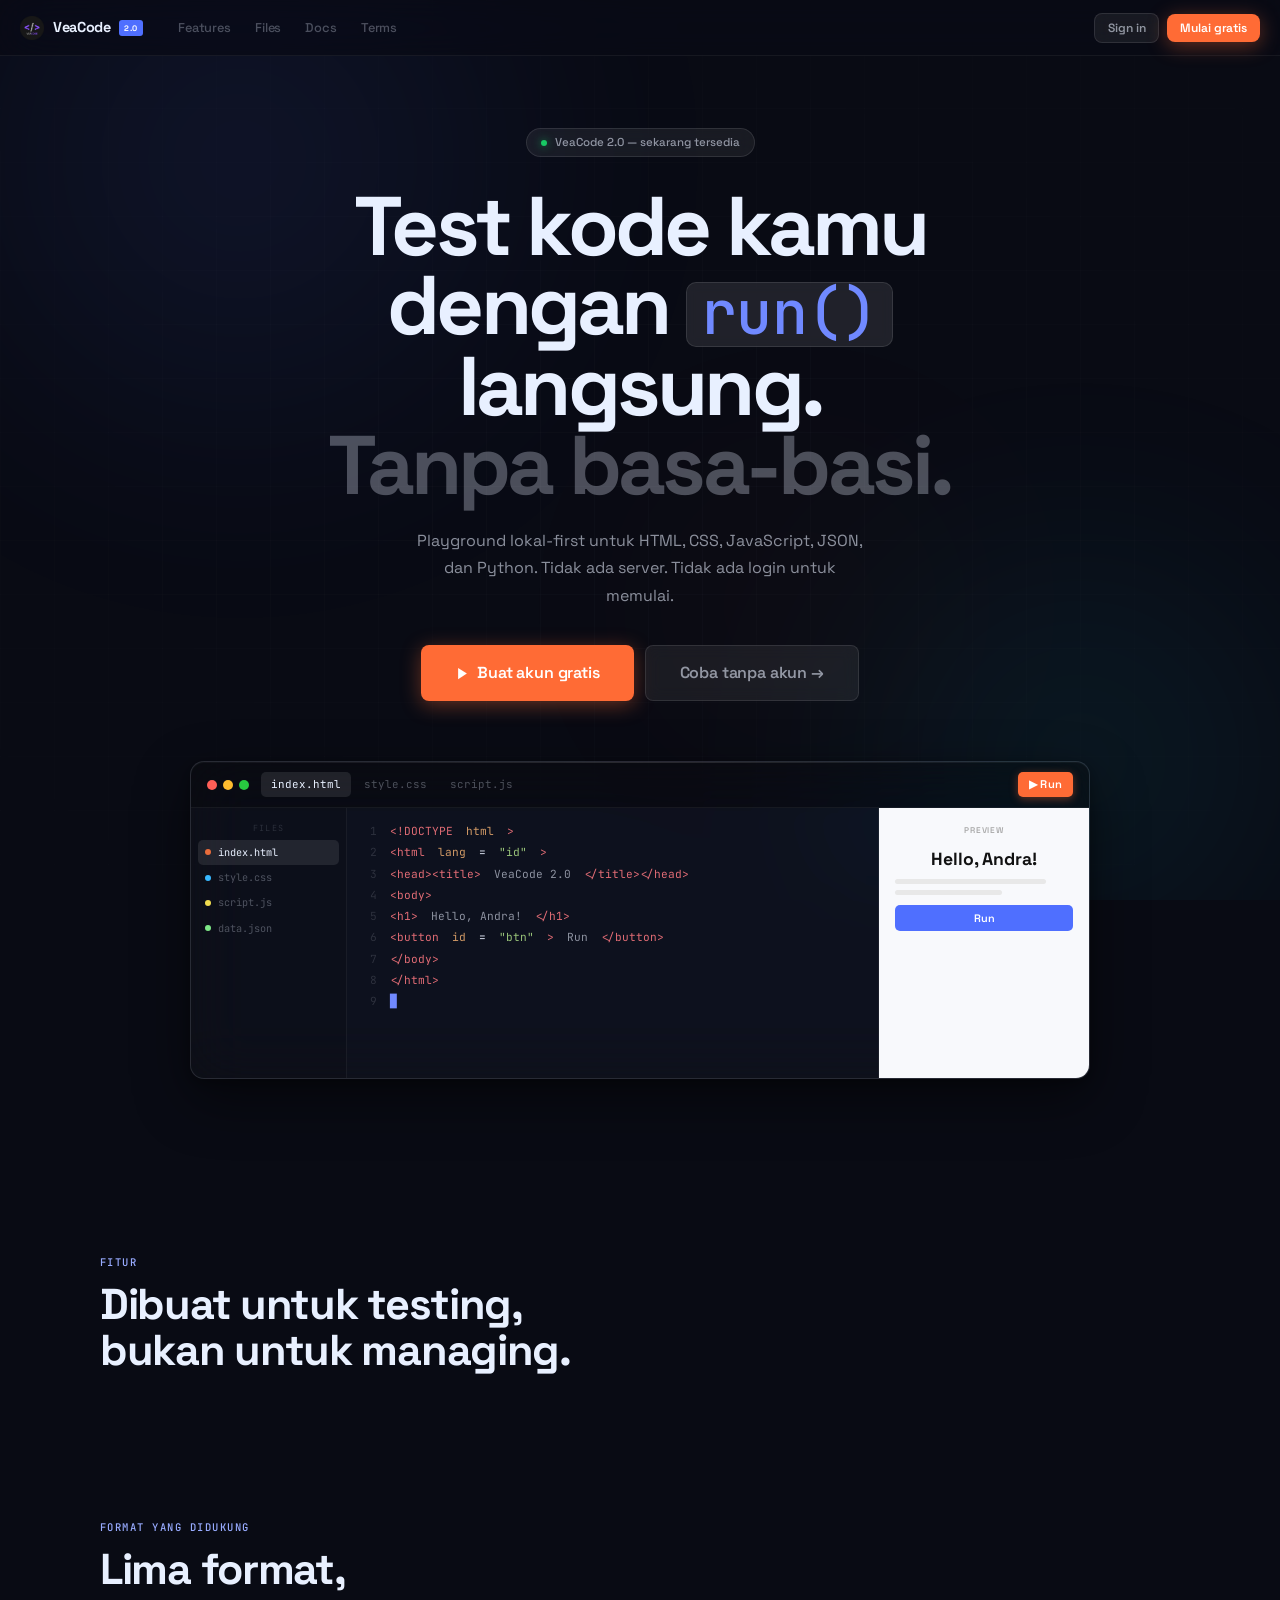
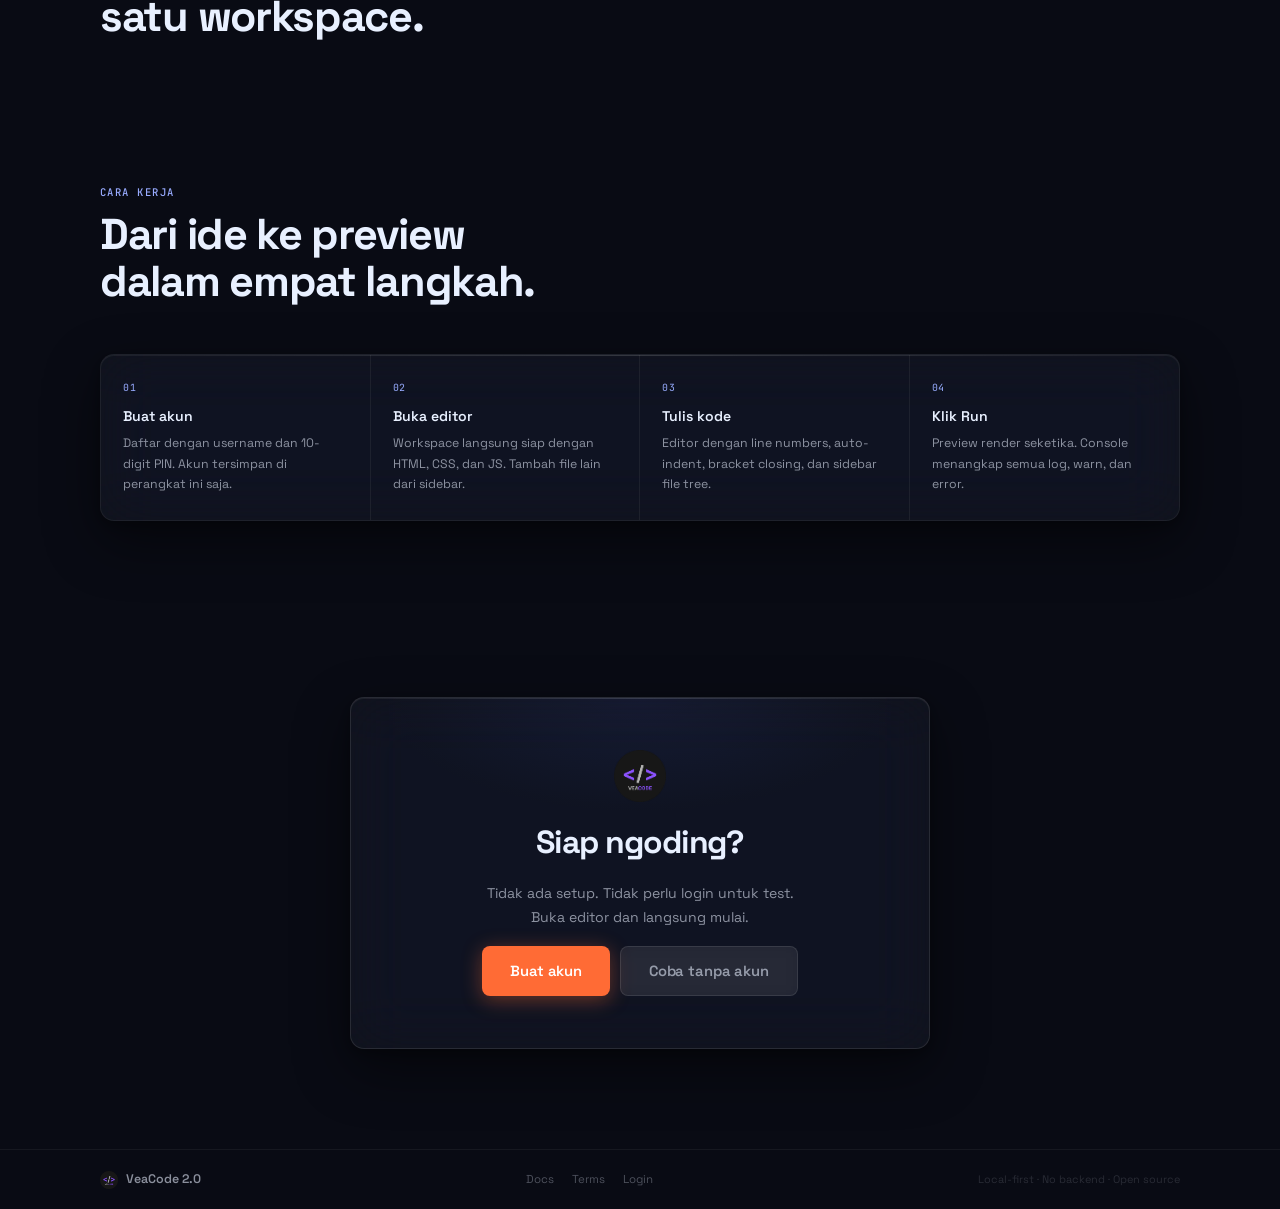
<file: index.html>
<!DOCTYPE html>
<html lang="id">
<head>
  <meta charset="UTF-8"/>
  <meta name="viewport" content="width=device-width, initial-scale=1.0"/>
  <title>VeaCode 2.0 — The code playground that stays out of your way.</title>
  <link rel="stylesheet" href="style.css"/>
  <style>
    /* ── PAGE-SPECIFIC ── */
    body { overflow-x: hidden; }

    /* HERO */
    .hero {
      position: relative; z-index: 1;
      min-height: 100vh;
      display: flex; flex-direction: column;
      align-items: center; justify-content: center;
      text-align: center;
      padding: calc(var(--nav-h) + 72px) 24px 80px;
    }

    .hero-kicker {
      display: inline-flex; align-items: center; gap: 8px;
      background: var(--s2); border: 1px solid var(--e2);
      border-radius: 100px; padding: 5px 14px;
      font-size: 0.72rem; font-weight: 500;
      color: var(--w2); margin-bottom: 30px;
      backdrop-filter: blur(8px);
    }
    .kicker-dot {
      width: 6px; height: 6px; border-radius: 50%;
      background: var(--green);
      box-shadow: 0 0 8px rgba(24,201,100,0.7);
      animation: kPulse 2.2s ease-in-out infinite;
    }
    @keyframes kPulse { 0%,100%{opacity:1} 50%{opacity:0.4} }

    /* SIGNATURE ELEMENT: typing code headline */
    .hero-headline {
      font-size: clamp(2.6rem, 6.5vw, 5.2rem);
      font-weight: 700; letter-spacing: -0.045em;
      line-height: 0.95; margin-bottom: 22px;
      max-width: 820px;
    }
    .hl-code {
      /* the risk: code block inline in hero title */
      display: inline-block;
      background: var(--s3);
      border: 1px solid var(--e2);
      border-radius: 10px;
      padding: 2px 14px 4px;
      font-family: var(--fm);
      font-size: 0.72em;
      color: var(--blue2);
      letter-spacing: -0.01em;
      font-weight: 500;
      vertical-align: middle;
      backdrop-filter: blur(6px);
    }
    .hl-dim { color: var(--w3); }

    .hero-sub {
      max-width: 460px; font-size: 1rem;
      color: var(--w2); line-height: 1.72;
      margin-bottom: 36px;
    }

    .hero-btns {
      display: flex; gap: 11px; flex-wrap: wrap;
      justify-content: center; margin-bottom: 60px;
    }

    /* LIVE CODE CARD — signature piece */
    .code-card {
      width: 100%; max-width: 900px;
    }

    .cc-topbar {
      display: flex; align-items: center; gap: 12px;
      padding: 10px 16px;
      background: rgba(0,0,0,0.4);
      border-bottom: 1px solid var(--e1);
    }
    .cc-dots { display:flex; gap:6px; }
    .cc-dot { width:10px; height:10px; border-radius:50%; }
    .cc-dot.r { background:#ff5f57; } .cc-dot.y { background:#febc2e; } .cc-dot.g { background:#28c840; }
    .cc-tabs { display:flex; gap:3px; flex:1; }
    .cc-tab {
      font-family: var(--fm); font-size: 0.68rem;
      color: var(--w3); padding: 4px 10px;
      border-radius: 5px;
    }
    .cc-tab.on { background: var(--s3); color: var(--w1); }
    .cc-run {
      font-size: 0.7rem; font-weight: 600; color: #fff;
      background: var(--orange); border-radius: 5px;
      padding: 4px 11px; letter-spacing: 0.02em;
      box-shadow: 0 2px 8px var(--orange-glow);
    }

    .cc-body { display: flex; height: 270px; }

    .cc-sidebar {
      width: 156px; flex-shrink: 0;
      background: rgba(0,0,0,0.22);
      border-right: 1px solid var(--e1);
      padding: 10px 7px;
    }
    .cc-sb-label {
      font-family: var(--fm); font-size: 0.53rem;
      letter-spacing: 0.13em; text-transform: uppercase;
      color: var(--w4); padding: 4px 7px 5px;
    }
    .cc-file {
      display: flex; align-items: center; gap: 7px;
      font-family: var(--fm); font-size: 0.64rem;
      color: var(--w3); padding: 5px 7px; border-radius: 5px;
    }
    .cc-file.on { background: var(--s3); color: var(--w1); }
    .cc-fdot { width:6px; height:6px; border-radius:50%; flex-shrink:0; }

    .cc-editor {
      flex: 1; padding: 13px 16px;
      border-right: 1px solid var(--e1); overflow: hidden;
      background: rgba(0,0,0,0.12);
    }
    .cc-line {
      display: flex; gap: 13px;
      font-family: var(--fm); font-size: 0.7rem; line-height: 1.9;
    }
    .cc-ln  { color: var(--w4); width: 14px; text-align: right; flex-shrink: 0; }
    .cc-t   { color: #e06c75; } /* tag */
    .cc-a   { color: #d19a66; } /* attr */
    .cc-s   { color: #98c379; } /* string */
    .cc-p   { color: var(--w2); } /* plain */
    .cc-c   { animation: cur 1.1s step-end infinite; color: var(--blue2); }
    @keyframes cur { 0%,100%{opacity:1} 50%{opacity:0} }

    .cc-preview {
      width: 210px; flex-shrink: 0;
      background: #f8f9fc; padding: 16px;
      display: flex; flex-direction: column; gap: 6px;
    }
    .cp-tag { font-size: 0.52rem; font-weight: 600; letter-spacing: 0.1em; text-transform: uppercase; color: #aaa; }
    .cp-h1  { font-size: 1.1rem; font-weight: 700; color: #111; margin-top: 4px; }
    .cp-bar { height: 5px; background: #e8e8e8; border-radius: 3px; }
    .cp-btn { display: inline-block; background: #4f6fff; color: #fff; font-size: 0.68rem; font-weight: 600; border-radius: 5px; padding: 5px 11px; margin-top: 4px; }

    /* ── SECTIONS ── */
    .lp-section {
      position: relative; z-index: 1;
      padding: 96px 24px;
    }
    .lp-inner { max-width: 1080px; margin: 0 auto; }

    .sec-kicker {
      font-family: var(--fm); font-size: 0.66rem;
      font-weight: 500; letter-spacing: 0.14em;
      text-transform: uppercase; color: var(--blue3);
      margin-bottom: 10px;
    }
    .sec-title {
      font-size: clamp(1.8rem,4vw,2.7rem);
      font-weight: 700; letter-spacing: -0.03em;
      line-height: 1.08; color: var(--w1);
      margin-bottom: 0;
    }
    .sec-hdr { margin-bottom: 50px; }

    /* FEATURE GRID */
    .feat-grid {
      display: grid;
      grid-template-columns: repeat(auto-fill, minmax(265px,1fr));
      gap: 13px;
    }
    .fc {
      padding: 22px 20px 20px;
      border-radius: var(--r2);
      display: flex; flex-direction: column; gap: 9px;
      transition: all 0.25s var(--ease); cursor: default;
    }
    .fc::before { /* top highlight strip */
      content:''; position:absolute;
      top:0;left:0;right:0;height:2px;
      background:linear-gradient(90deg,var(--blue),var(--cyan));
      border-radius:var(--r2) var(--r2) 0 0;
      opacity:0; transition:opacity 0.25s;
    }
    .fc:hover { background:var(--s2); border-color:var(--e3); transform:translateY(-3px); box-shadow:0 10px 36px rgba(0,0,0,0.38); }
    .fc:hover::before { opacity:1; }
    .fc-ico   { font-size:1.4rem; line-height:1; }
    .fc-name  { font-size:0.88rem; font-weight:600; color:var(--w1); letter-spacing:-0.01em; }
    .fc-desc  { font-size:0.77rem; color:var(--w2); line-height:1.65; }

    /* FILES ROW */
    .files-row {
      display: flex; flex-wrap: wrap; gap: 11px; justify-content: center;
    }
    .fp {
      display: flex; align-items: center; gap: 10px;
      padding: 14px 20px; border-radius: var(--r2);
      transition: all 0.2s var(--ease); cursor: default;
    }
    .fp:hover { background: var(--s2); border-color: var(--e3); transform: translateY(-2px); }
    .fp-dot { width:9px; height:9px; border-radius:50%; flex-shrink:0; }
    .fp-ext { font-family:var(--fm); font-size:0.8rem; font-weight:600; color:var(--w1); }
    .fp-lbl { font-size:0.7rem; color:var(--w3); margin-top:1px; }

    /* HOW GRID */
    .how-grid {
      display: grid;
      grid-template-columns: repeat(4,1fr);
      border: 1px solid var(--e1);
      border-radius: var(--r2); overflow: hidden;
    }
    .how-step {
      padding: 26px 22px;
      border-right: 1px solid var(--e1);
    }
    .how-step:last-child { border-right: none; }
    .hw-n { font-family:var(--fm); font-size:0.62rem; color:var(--blue3); letter-spacing:0.1em; margin-bottom:10px; }
    .hw-t { font-size:0.88rem; font-weight:600; color:var(--w1); margin-bottom:6px; }
    .hw-d { font-size:0.77rem; color:var(--w2); line-height:1.65; }

    /* CTA */
    .cta-wrap { padding: 80px 24px 100px; position:relative;z-index:1; }
    .cta-card {
      max-width: 580px; margin: 0 auto;
      padding: 52px 44px; text-align: center;
      display: flex; flex-direction: column; align-items: center; gap: 16px;
    }
    .cta-bg {
      position: absolute; inset: 0;
      background: radial-gradient(ellipse 75% 55% at 50% 0%, rgba(79,111,255,0.08), transparent 60%);
      pointer-events: none;
    }
    .cta-logo { width:52px; height:52px; border-radius:12px; object-fit:contain; }
    .cta-t { font-size:2rem; font-weight:700; letter-spacing:-0.035em; }
    .cta-s { font-size:0.88rem; color:var(--w2); line-height:1.7; max-width:340px; }
    .cta-btns { display:flex; gap:10px; flex-wrap:wrap; justify-content:center; }

    /* FOOTER */
    .lp-footer {
      position: relative; z-index: 1;
      border-top: 1px solid var(--e1); padding: 20px 24px;
    }
    .lp-footer-inner {
      max-width: 1080px; margin: 0 auto;
      display: flex; align-items: center; justify-content: space-between; flex-wrap: wrap; gap: 10px;
    }
    .lp-fbrand { display:flex; align-items:center; gap:8px; font-size:0.78rem; font-weight:600; color:var(--w2); }
    .lp-fbrand img { width:18px; height:18px; border-radius:4px; }
    .lp-flinks { display:flex; gap:18px; }
    .lp-flink { font-size:0.72rem; color:var(--w3); text-decoration:none; transition:color 0.14s; }
    .lp-flink:hover { color:var(--w1); }
    .lp-fcopy { font-size:0.68rem; color:var(--w4); }

    @media(max-width:760px) {
      .cc-sidebar { display:none; }
      .cc-preview  { width:170px; }
      .how-grid    { grid-template-columns:1fr 1fr; }
      .how-step:nth-child(2) { border-right:none; }
      .how-step:nth-child(3) { border-right:1px solid var(--e1); }
      .how-step    { border-bottom:1px solid var(--e1); }
    }
    @media(max-width:480px) {
      .cc-preview { display:none; }
      .how-grid   { grid-template-columns:1fr; }
      .cta-card   { padding:36px 24px; }
    }
  </style>
</head>
<body>
<div class="amb">
  <div class="amb-orb a1"></div>
  <div class="amb-orb a2"></div>
  <div class="amb-orb a3"></div>
  <div class="amb-grid"></div>
</div>

<!-- NAV -->
<nav class="v-nav">
  <a href="index.html" class="v-nav-brand">
    <img src="images/VeaCode.png" alt="VeaCode" onerror="this.style.display='none'"/>
    <span class="v-nav-brand-name">VeaCode</span>
    <span class="v-nav-brand-badge">2.0</span>
  </a>
  <div class="v-nav-links">
    <a href="#features" class="v-nav-link">Features</a>
    <a href="#files"    class="v-nav-link">Files</a>
    <a href="docs.html" class="v-nav-link">Docs</a>
    <a href="tos.html"  class="v-nav-link">Terms</a>
  </div>
  <div class="v-nav-end">
    <a href="login.html"           class="btn btn-ghost btn-sm">Sign in</a>
    <a href="login.html?m=register" class="btn btn-orange btn-sm">Mulai gratis</a>
  </div>
</nav>

<!-- HERO -->
<section class="hero">
  <div class="hero-kicker">
    <span class="kicker-dot"></span>
    VeaCode 2.0 — sekarang tersedia
  </div>

  <h1 class="hero-headline">
    Test kode kamu<br/>
    dengan <span class="hl-code">run()</span> langsung.<br/>
    <span class="hl-dim">Tanpa basa-basi.</span>
  </h1>

  <p class="hero-sub">
    Playground lokal-first untuk HTML, CSS, JavaScript, JSON, dan Python.
    Tidak ada server. Tidak ada login untuk memulai.
  </p>

  <div class="hero-btns">
    <a href="login.html?m=register" class="btn btn-orange btn-xl">
      <svg width="15" height="15" viewBox="0 0 24 24" fill="currentColor"><polygon points="5 3 19 12 5 21 5 3"/></svg>
      Buat akun gratis
    </a>
    <a href="home.html" class="btn btn-ghost btn-xl">Coba tanpa akun →</a>
  </div>

  <!-- SIGNATURE: live code card -->
  <div class="code-card glass">
    <div class="cc-topbar">
      <div class="cc-dots">
        <div class="cc-dot r"></div><div class="cc-dot y"></div><div class="cc-dot g"></div>
      </div>
      <div class="cc-tabs">
        <div class="cc-tab on">index.html</div>
        <div class="cc-tab">style.css</div>
        <div class="cc-tab">script.js</div>
      </div>
      <div class="cc-run">▶ Run</div>
    </div>
    <div class="cc-body">
      <div class="cc-sidebar">
        <div class="cc-sb-label">Files</div>
        <div class="cc-file on"><div class="cc-fdot" style="background:var(--c-html)"></div>index.html</div>
        <div class="cc-file"><div class="cc-fdot" style="background:var(--c-css)"></div>style.css</div>
        <div class="cc-file"><div class="cc-fdot" style="background:var(--c-js)"></div>script.js</div>
        <div class="cc-file"><div class="cc-fdot" style="background:var(--c-json)"></div>data.json</div>
      </div>
      <div class="cc-editor">
        <div class="cc-line"><span class="cc-ln">1</span><span class="cc-t">&lt;!DOCTYPE</span> <span class="cc-a">html</span><span class="cc-t">&gt;</span></div>
        <div class="cc-line"><span class="cc-ln">2</span><span class="cc-t">&lt;html</span> <span class="cc-a">lang</span>=<span class="cc-s">"id"</span><span class="cc-t">&gt;</span></div>
        <div class="cc-line"><span class="cc-ln">3</span>  <span class="cc-t">&lt;head&gt;&lt;title&gt;</span><span class="cc-p">VeaCode 2.0</span><span class="cc-t">&lt;/title&gt;&lt;/head&gt;</span></div>
        <div class="cc-line"><span class="cc-ln">4</span>  <span class="cc-t">&lt;body&gt;</span></div>
        <div class="cc-line"><span class="cc-ln">5</span>    <span class="cc-t">&lt;h1&gt;</span><span class="cc-p">Hello, Andra!</span><span class="cc-t">&lt;/h1&gt;</span></div>
        <div class="cc-line"><span class="cc-ln">6</span>    <span class="cc-t">&lt;button</span> <span class="cc-a">id</span>=<span class="cc-s">"btn"</span><span class="cc-t">&gt;</span><span class="cc-p">Run</span><span class="cc-t">&lt;/button&gt;</span></div>
        <div class="cc-line"><span class="cc-ln">7</span>  <span class="cc-t">&lt;/body&gt;</span></div>
        <div class="cc-line"><span class="cc-ln">8</span><span class="cc-t">&lt;/html&gt;</span></div>
        <div class="cc-line"><span class="cc-ln">9</span><span class="cc-c">█</span></div>
      </div>
      <div class="cc-preview">
        <div class="cp-tag">Preview</div>
        <div class="cp-h1">Hello, Andra!</div>
        <div class="cp-bar" style="width:85%"></div>
        <div class="cp-bar" style="width:60%"></div>
        <div class="cp-btn">Run</div>
      </div>
    </div>
  </div>
</section>

<!-- FEATURES -->
<section class="lp-section" id="features">
  <div class="lp-inner">
    <div class="sec-hdr">
      <p class="sec-kicker">Fitur</p>
      <h2 class="sec-title">Dibuat untuk testing,<br/>bukan untuk managing.</h2>
    </div>
    <div class="feat-grid" id="featGrid"></div>
  </div>
</section>

<!-- FILES -->
<section class="lp-section" id="files" style="padding-top:0">
  <div class="lp-inner">
    <div class="sec-hdr">
      <p class="sec-kicker">Format yang didukung</p>
      <h2 class="sec-title">Lima format,<br/>satu workspace.</h2>
    </div>
    <div class="files-row" id="filesRow"></div>
  </div>
</section>

<!-- HOW -->
<section class="lp-section" style="padding-top:0">
  <div class="lp-inner">
    <div class="sec-hdr">
      <p class="sec-kicker">Cara kerja</p>
      <h2 class="sec-title">Dari ide ke preview<br/>dalam empat langkah.</h2>
    </div>
    <div class="how-grid glass">
      <div class="how-step">
        <div class="hw-n">01</div>
        <div class="hw-t">Buat akun</div>
        <div class="hw-d">Daftar dengan username dan 10-digit PIN. Akun tersimpan di perangkat ini saja.</div>
      </div>
      <div class="how-step">
        <div class="hw-n">02</div>
        <div class="hw-t">Buka editor</div>
        <div class="hw-d">Workspace langsung siap dengan HTML, CSS, dan JS. Tambah file lain dari sidebar.</div>
      </div>
      <div class="how-step">
        <div class="hw-n">03</div>
        <div class="hw-t">Tulis kode</div>
        <div class="hw-d">Editor dengan line numbers, auto-indent, bracket closing, dan sidebar file tree.</div>
      </div>
      <div class="how-step" style="border-right:none">
        <div class="hw-n">04</div>
        <div class="hw-t">Klik Run</div>
        <div class="hw-d">Preview render seketika. Console menangkap semua log, warn, dan error.</div>
      </div>
    </div>
  </div>
</section>

<!-- CTA -->
<div class="cta-wrap">
  <div class="cta-card glass">
    <div class="cta-bg"></div>
    <img src="images/VeaCode.png" alt="VeaCode" class="cta-logo z1" onerror="this.style.display='none'"/>
    <h2 class="cta-t z1">Siap ngoding?</h2>
    <p class="cta-s z1">Tidak ada setup. Tidak perlu login untuk test. Buka editor dan langsung mulai.</p>
    <div class="cta-btns z1">
      <a href="login.html?m=register" class="btn btn-orange btn-lg">Buat akun</a>
      <a href="home.html"             class="btn btn-ghost btn-lg">Coba tanpa akun</a>
    </div>
  </div>
</div>

<!-- FOOTER -->
<footer class="lp-footer">
  <div class="lp-footer-inner">
    <div class="lp-fbrand">
      <img src="images/VeaCode.png" alt="" onerror="this.style.display='none'"/>
      VeaCode 2.0
    </div>
    <div class="lp-flinks">
      <a href="docs.html" class="lp-flink">Docs</a>
      <a href="tos.html"  class="lp-flink">Terms</a>
      <a href="login.html" class="lp-flink">Login</a>
    </div>
    <p class="lp-fcopy">Local-first · No backend · Open source</p>
  </div>
</footer>

<div id="veaToasts" class="v-toasts"></div>
<script src="app.js"></script>
</body>
</html>
</file>
<file: style.css>
/* ================================================================
   VEACODE 2.0 — style.css
   Design system: Space Grotesk + JetBrains Mono
   Palette: deep navy · electric blue · hot orange CTA
================================================================ */

@import url('https://fonts.googleapis.com/css2?family=Space+Grotesk:wght@300;400;500;600;700&family=JetBrains+Mono:wght@300;400;500;600&display=swap');

*, *::before, *::after { box-sizing: border-box; margin: 0; padding: 0; }

/* ── TOKENS ─────────────────────────────────────────────────── */
:root {
  /* Palette */
  --ink:       #090b14;
  --ink2:      #0d1020;
  --ink3:      #12162a;
  --ink4:      #1a2040;

  /* Glass surfaces */
  --s1:  rgba(255,255,255,0.035);
  --s2:  rgba(255,255,255,0.065);
  --s3:  rgba(255,255,255,0.095);
  --s4:  rgba(255,255,255,0.14);

  /* Borders */
  --e1:  rgba(255,255,255,0.055);
  --e2:  rgba(255,255,255,0.10);
  --e3:  rgba(255,255,255,0.18);
  --e4:  rgba(255,255,255,0.30);

  /* Text */
  --w1:  #e8f0ff;
  --w2:  rgba(232,240,255,0.58);
  --w3:  rgba(232,240,255,0.30);
  --w4:  rgba(232,240,255,0.14);

  /* Signature accent — electric blue */
  --blue:      #4f6fff;
  --blue2:     #7089ff;
  --blue3:     #98abff;
  --blue-glow: rgba(79,111,255,0.38);
  --blue-dim:  rgba(79,111,255,0.12);

  /* CTA — hot orange (the distinctive risk) */
  --orange:      #ff6b35;
  --orange2:     #ff8c5a;
  --orange-glow: rgba(255,107,53,0.38);
  --orange-dim:  rgba(255,107,53,0.12);

  /* Status */
  --green:  #18c964;
  --red:    #f44;
  --yellow: #f5c542;
  --cyan:   #22d3ee;

  /* File-type colors */
  --c-html: #e96c3b;
  --c-css:  #38b8ff;
  --c-js:   #f0db4f;
  --c-json: #7ee787;
  --c-py:   #4ebeff;

  /* Typography */
  --f:    'Space Grotesk', -apple-system, sans-serif;
  --fm:   'JetBrains Mono', 'Fira Code', ui-monospace, monospace;

  /* Geometry */
  --r:    8px;
  --r2:   14px;
  --r3:   20px;
  --ease: cubic-bezier(0.22,1,0.36,1);

  /* Layout */
  --nav-h:     56px;
  --sidebar-w: 196px;
  --console-h: 176px;
}

html { scroll-behavior: smooth; }

body {
  background: var(--ink);
  color: var(--w1);
  font-family: var(--f);
  -webkit-font-smoothing: antialiased;
  min-height: 100vh;
  line-height: 1.5;
}

/* ── AMBIENT ─────────────────────────────────────────────────── */
.amb {
  position: fixed; inset: 0;
  z-index: 0; pointer-events: none; overflow: hidden;
}
.amb-orb {
  position: absolute; border-radius: 50%;
  filter: blur(130px); opacity: 0.14;
  animation: ambFloat 24s ease-in-out infinite;
}
.amb-orb.a1 { width:760px;height:760px;top:-220px;left:-140px;  background:radial-gradient(circle,#4f6fff,transparent 65%); }
.amb-orb.a2 { width:560px;height:560px;bottom:-140px;right:-80px;background:radial-gradient(circle,#22d3ee,transparent 65%);animation-delay:-10s;animation-direction:reverse; }
.amb-orb.a3 { width:420px;height:420px;top:44%;left:46%;         background:radial-gradient(circle,#ff6b35,transparent 65%);opacity:0.06;animation-delay:-18s; }
.amb-grid {
  position: absolute; inset: 0;
  background-image:
    linear-gradient(rgba(255,255,255,0.016) 1px, transparent 1px),
    linear-gradient(90deg,rgba(255,255,255,0.016) 1px, transparent 1px);
  background-size: 54px 54px;
  mask-image: radial-gradient(ellipse 88% 88% at 50% 50%, #000 15%, transparent 100%);
}
@keyframes ambFloat {
  0%,100% { transform:translate(0,0) scale(1); }
  33%     { transform:translate(26px,-34px) scale(1.04); }
  66%     { transform:translate(-16px,22px) scale(0.97); }
}

/* ── GLASS CARD ─────────────────────────────────────────────── */
.glass {
  background: var(--s1);
  backdrop-filter: blur(28px) saturate(170%);
  -webkit-backdrop-filter: blur(28px) saturate(170%);
  border: 1px solid var(--e2);
  border-radius: var(--r2);
  position: relative; overflow: hidden;
}
/* top-sheen */
.glass::before {
  content:''; position:absolute;
  top:0;left:0;right:0;height:1px;
  background:linear-gradient(90deg,transparent,rgba(255,255,255,0.1),transparent);
  pointer-events:none;
}
/* depth shadow */
.glass {
  box-shadow: 0 1px 0 rgba(255,255,255,0.05) inset,
              0 20px 56px rgba(0,0,0,0.48),
              0 4px 14px rgba(0,0,0,0.28);
}

/* ── SHARED NAV ─────────────────────────────────────────────── */
.v-nav {
  position: fixed; top:0;left:0;right:0;
  height: var(--nav-h); z-index: 200;
  background: rgba(9,11,20,0.78);
  backdrop-filter: blur(22px) saturate(200%);
  -webkit-backdrop-filter: blur(22px) saturate(200%);
  border-bottom: 1px solid var(--e1);
  display: flex; align-items: center;
  padding: 0 20px; gap: 0;
}

.v-nav-brand {
  display: flex; align-items: center; gap: 9px;
  text-decoration: none; flex-shrink: 0;
}
.v-nav-brand img {
  width: 24px; height: 24px;
  border-radius: 6px; object-fit: contain;
}
.v-nav-brand-name {
  font-size: 0.9rem; font-weight: 700;
  letter-spacing: -0.025em; color: var(--w1);
}
.v-nav-brand-badge {
  font-size: 0.5rem; font-weight: 700;
  background: var(--blue); color: #fff;
  border-radius: 3px; padding: 2px 5px;
  letter-spacing: 0.06em;
}

.v-nav-links {
  display: flex; align-items: center; gap: 2px;
  margin-left: 24px; flex: 1;
}
.v-nav-link {
  font-size: 0.8rem; font-weight: 500;
  color: var(--w3); text-decoration: none;
  padding: 5px 11px; border-radius: var(--r);
  transition: all 0.17s var(--ease);
  letter-spacing: -0.01em;
}
.v-nav-link:hover { background: var(--s2); color: var(--w1); }
.v-nav-link.cur   { background: var(--s2); color: var(--w1); }

.v-nav-end {
  margin-left: auto; display: flex; align-items: center; gap: 8px;
}

/* nav user pill */
.v-nav-user {
  display: flex; align-items: center; gap: 8px;
  background: var(--s2); border: 1px solid var(--e2);
  border-radius: 100px; padding: 4px 12px 4px 5px;
  text-decoration: none; cursor: pointer;
  transition: all 0.17s var(--ease);
}
.v-nav-user:hover { background: var(--s3); border-color: var(--e3); }
.v-avatar-sm {
  width: 24px; height: 24px; border-radius: 50%;
  background: var(--blue-dim);
  display: flex; align-items: center; justify-content: center;
  font-size: 0.65rem; font-weight: 700; color: var(--blue2);
  overflow: hidden; flex-shrink: 0;
}
.v-avatar-sm img { width:100%; height:100%; object-fit:cover; display:none; }
.v-nav-uname { font-size: 0.76rem; font-weight: 500; color: var(--w1); }

/* ── BUTTON SYSTEM ──────────────────────────────────────────── */
.btn {
  display: inline-flex; align-items: center; gap: 7px;
  font-family: var(--f); font-weight: 600; cursor: pointer;
  text-decoration: none; border: none;
  transition: all 0.2s var(--ease);
  position: relative; overflow: hidden;
  letter-spacing: -0.01em; white-space: nowrap;
}
.btn:active { transform: scale(0.965) !important; }

/* ripple */
.btn::after {
  content:''; position:absolute; inset:0;
  background:rgba(255,255,255,0.09);
  opacity:0; transition:opacity 0.18s;
}
.btn:hover::after { opacity:1; }

.btn-orange {
  background: var(--orange); color: #fff;
  border-radius: var(--r); padding: 10px 20px; font-size: 0.84rem;
  box-shadow: 0 4px 20px var(--orange-glow);
}
.btn-orange:hover { background: var(--orange2); transform:translateY(-1px); box-shadow:0 7px 28px var(--orange-glow); }

.btn-blue {
  background: var(--blue); color: #fff;
  border-radius: var(--r); padding: 10px 20px; font-size: 0.84rem;
  box-shadow: 0 4px 20px var(--blue-glow);
}
.btn-blue:hover { background: var(--blue2); transform:translateY(-1px); box-shadow:0 7px 28px var(--blue-glow); }

.btn-ghost {
  background: var(--s2); color: var(--w2);
  border: 1px solid var(--e2);
  border-radius: var(--r); padding: 9px 18px; font-size: 0.84rem;
  backdrop-filter: blur(8px);
}
.btn-ghost:hover { background: var(--s3); color: var(--w1); border-color: var(--e3); transform:translateY(-1px); }

.btn-danger {
  background: rgba(255,68,68,0.1); color: var(--red);
  border: 1px solid rgba(255,68,68,0.18);
  border-radius: var(--r); padding: 9px 18px; font-size: 0.84rem;
}
.btn-danger:hover { background: rgba(255,68,68,0.18); border-color: rgba(255,68,68,0.3); }

.btn-sm { padding: 5px 13px !important; font-size: 0.75rem !important; }
.btn-lg { padding: 13px 28px !important; font-size: 0.92rem !important; }
.btn-xl { padding: 15px 34px !important; font-size: 1rem !important; }
.btn-fw { width: 100%; justify-content: center; }

/* ── FORM ───────────────────────────────────────────────────── */
.v-input {
  width: 100%;
  background: var(--s2); border: 1px solid var(--e2);
  border-radius: var(--r); padding: 10px 14px;
  font-family: var(--f); font-size: 0.85rem;
  color: var(--w1); outline: none;
  transition: border-color 0.17s, background 0.17s;
}
.v-input::placeholder { color: var(--w4); }
.v-input:focus { border-color: var(--blue); background: var(--s3); }

textarea.v-input { resize: vertical; min-height: 80px; line-height: 1.6; }

.v-label {
  display: block; font-size: 0.72rem; font-weight: 600;
  color: var(--w2); letter-spacing: 0.02em; margin-bottom: 6px;
}

.v-field { display: flex; flex-direction: column; gap: 6px; }

.v-err {
  font-size: 0.7rem; color: var(--red);
  display: none; margin-top: -2px;
}
.v-err.show { display: block; }

/* PIN — 10-cell grid */
.pin-row {
  display: flex; gap: 5px;
}
.pin-cell {
  width: 100%; aspect-ratio: 1;
  background: var(--s2); border: 1px solid var(--e2);
  border-radius: var(--r); text-align: center;
  font-family: var(--fm); font-size: 1rem; font-weight: 600;
  color: var(--w1); outline: none;
  transition: border-color 0.17s, background 0.17s;
  caret-color: var(--blue);
  -webkit-text-security: disc;
  -moz-text-security: disc;
}
.pin-cell:focus  { border-color: var(--blue); background: var(--s3); }
.pin-cell.filled { background: var(--blue-dim); border-color: var(--blue); }

/* ── TOAST ─────────────────────────────────────────────────── */
.v-toasts {
  position: fixed; bottom: 24px; left: 50%;
  transform: translateX(-50%);
  z-index: 9000; display: flex; flex-direction: column;
  align-items: center; gap: 7px; pointer-events: none;
}
.v-toast {
  background: rgba(13,16,32,0.94);
  backdrop-filter: blur(18px);
  border: 1px solid var(--e3); border-radius: 100px;
  padding: 9px 20px; font-size: 0.79rem; font-weight: 500;
  color: var(--w1); white-space: nowrap;
  box-shadow: 0 6px 24px rgba(0,0,0,0.4);
  animation: tIn 0.28s var(--ease) both, tOut 0.25s var(--ease) 2.85s both;
  pointer-events: none;
}
.v-toast.ok  { border-color: rgba(24,201,100,0.4); }
.v-toast.err { border-color: rgba(255,68,68,0.35); color: var(--red); }
@keyframes tIn  { from{opacity:0;transform:translateY(10px)} to{opacity:1;transform:translateY(0)} }
@keyframes tOut { from{opacity:1} to{opacity:0;transform:translateY(-6px)} }

/* ── LOADER ─────────────────────────────────────────────────── */
.v-loader {
  position: fixed; inset: 0; z-index: 8000;
  background: rgba(9,11,20,0.88);
  backdrop-filter: blur(14px);
  display: flex; flex-direction: column;
  align-items: center; justify-content: center; gap: 18px;
  opacity: 0; pointer-events: none;
  transition: opacity 0.22s;
}
.v-loader.on { opacity: 1; pointer-events: all; }
.v-spinner {
  width: 38px; height: 38px; border-radius: 50%;
  border: 3px solid var(--e2);
  border-top-color: var(--blue);
  animation: spin 0.72s linear infinite;
}
@keyframes spin { to{transform:rotate(360deg)} }
.v-loader-msg { font-size: 0.8rem; color: var(--w2); letter-spacing: 0.03em; }
.v-progress { width: 180px; height: 2px; background: var(--e2); border-radius: 2px; overflow: hidden; }
.v-progress-bar {
  height: 100%;
  background: linear-gradient(90deg, var(--blue), var(--blue2));
  transition: width 0.55s var(--ease);
}

/* ── MODAL ─────────────────────────────────────────────────── */
.v-overlay {
  position: fixed; inset: 0; z-index: 6000;
  background: rgba(9,11,20,0.75);
  backdrop-filter: blur(10px);
  display: flex; align-items: center; justify-content: center;
  padding: 20px;
  opacity: 0; pointer-events: none;
  transition: opacity 0.2s var(--ease);
}
.v-overlay.on { opacity:1; pointer-events:all; }

.v-modal {
  width: 100%; max-width: 400px;
  transform: translateY(18px) scale(0.97);
  transition: transform 0.26s var(--ease);
}
.v-overlay.on .v-modal { transform: translateY(0) scale(1); }

.vm-head {
  display: flex; align-items: center; justify-content: space-between;
  padding: 18px 20px 14px; border-bottom: 1px solid var(--e1);
}
.vm-title { font-size: 0.92rem; font-weight: 600; }
.vm-close {
  background: none; border: none; color: var(--w3);
  font-size: 0.8rem; cursor: pointer;
  padding: 3px 7px; border-radius: 5px;
  transition: all 0.14s; font-family: var(--f);
}
.vm-close:hover { background: var(--s3); color: var(--red); }

.vm-body { padding: 18px 20px; }
.vm-foot { padding: 12px 20px 16px; border-top: 1px solid var(--e1); display: flex; justify-content: flex-end; gap: 8px; }

/* ── UTILITY ─────────────────────────────────────────────────── */
.rel  { position: relative; }
.z1   { position: relative; z-index: 1; }
.row  { display: flex; align-items: center; }
.col  { display: flex; flex-direction: column; }
.gap4 { gap: 4px; } .gap8 { gap: 8px; } .gap12 { gap: 12px; }
.gap16{ gap: 16px; } .gap20{ gap: 20px; } .gap24{ gap: 24px; }
.jb  { justify-content: space-between; }
.jc  { justify-content: center; }
.fw  { width: 100%; }
.ta-c { text-align: center; }
.mt4  { margin-top: 4px; }  .mt8  { margin-top: 8px; }
.mt12 { margin-top: 12px; } .mt16 { margin-top: 16px; }
.mt24 { margin-top: 24px; } .mt32 { margin-top: 32px; }

/* ── SCROLLBAR ─────────────────────────────────────────────── */
::-webkit-scrollbar { width: 5px; height: 5px; }
::-webkit-scrollbar-track { background: transparent; }
::-webkit-scrollbar-thumb { background: var(--e2); border-radius: 3px; }
::-webkit-scrollbar-thumb:hover { background: var(--e3); }

/* ── RESPONSIVE BASE ─────────────────────────────────────────── */
@media (max-width: 680px) {
  :root { --nav-h: 50px; --sidebar-w: 150px; --console-h: 150px; }
  .v-nav-links { display: none; }
}
</file>
